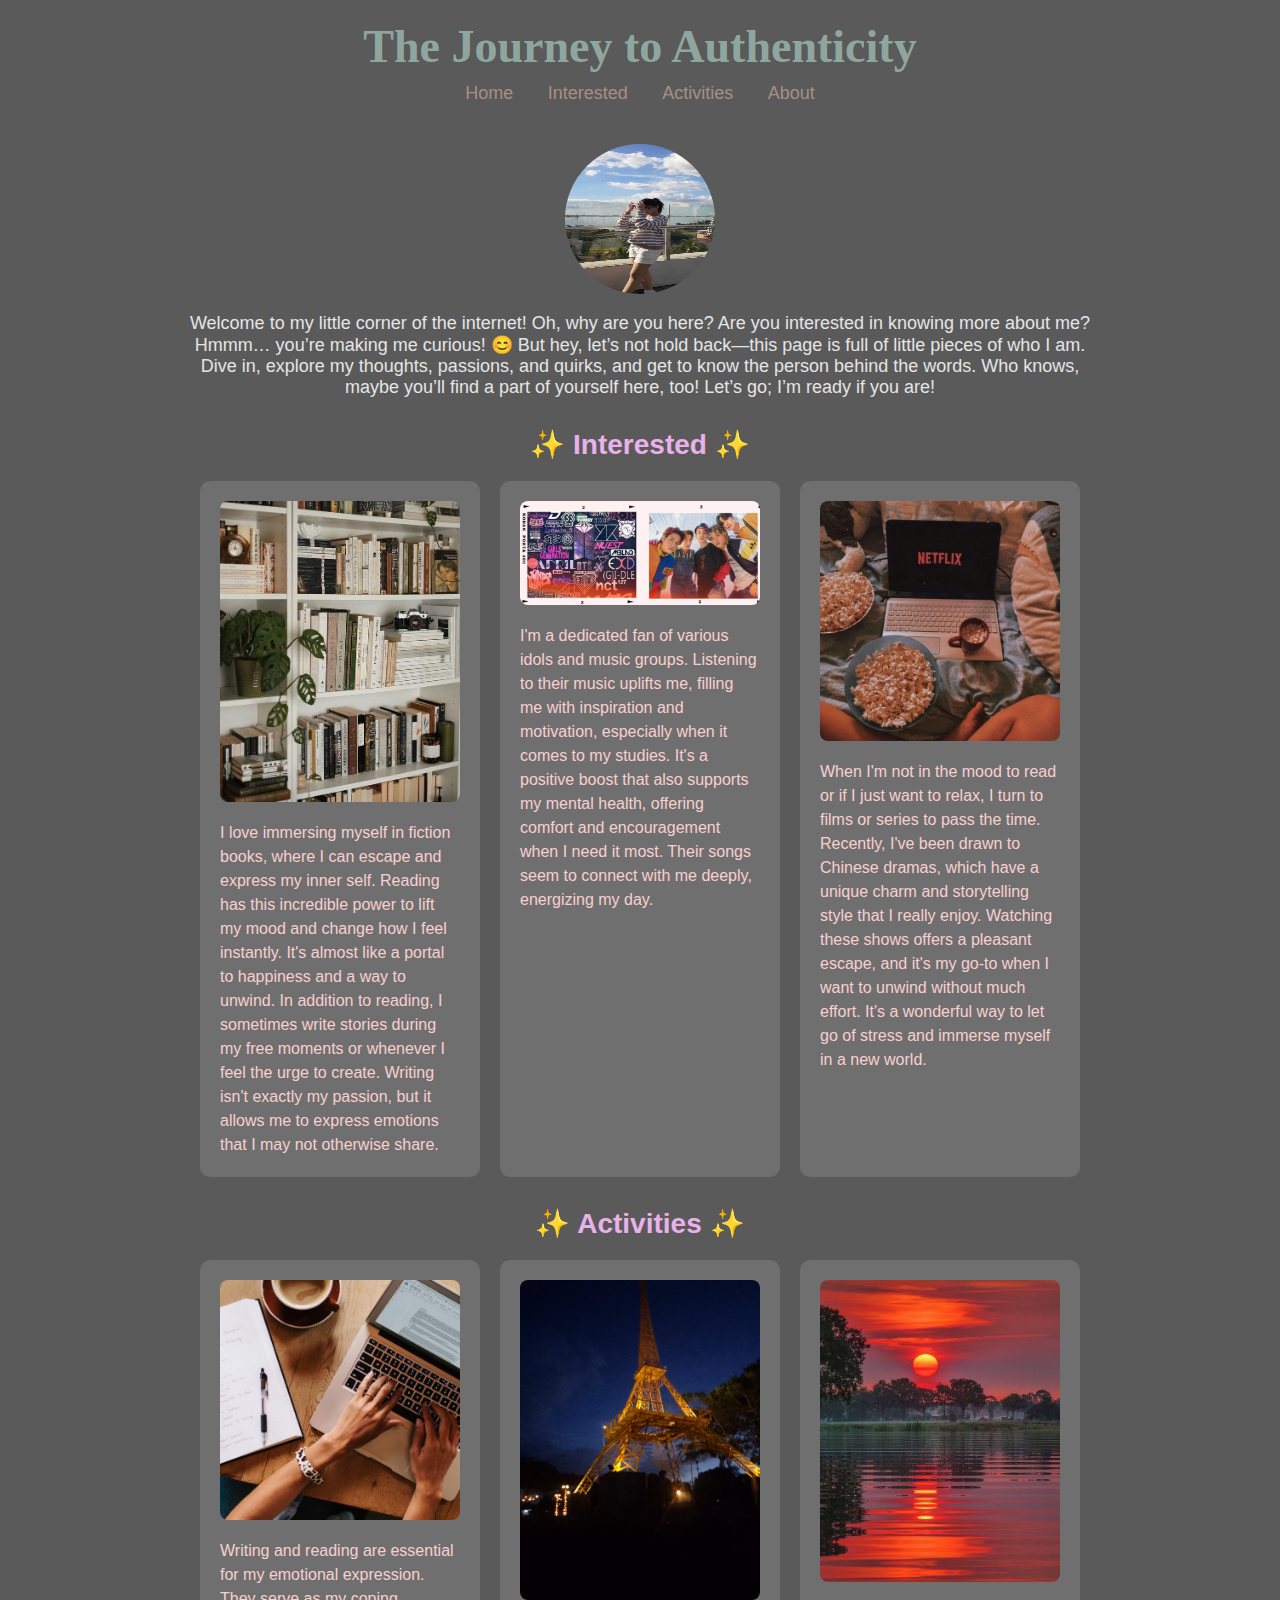
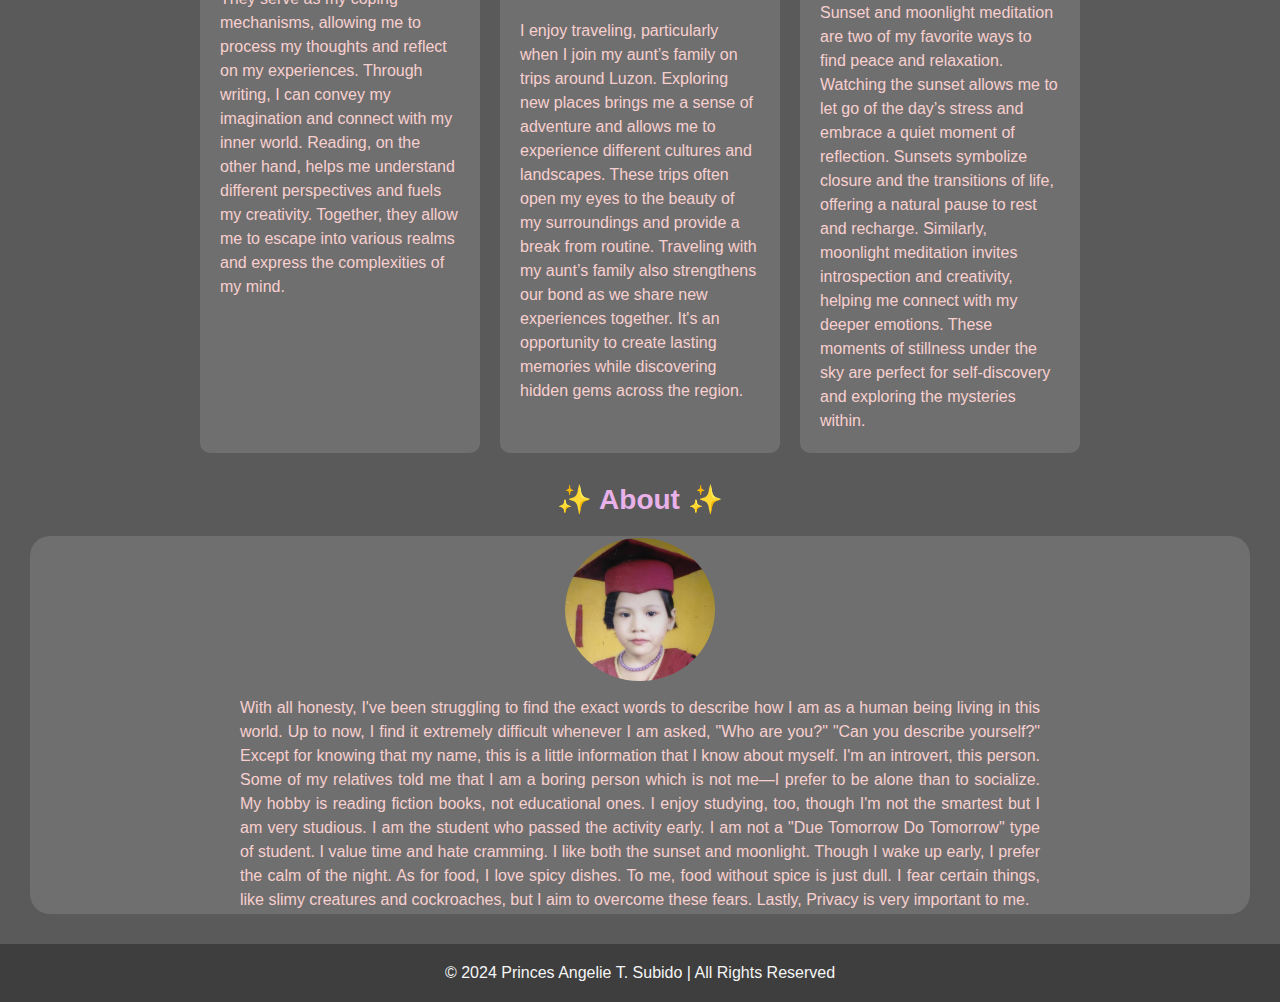
<file: index.html>
<!DOCTYPE html>
<html lang="en">
<head>
    <meta charset="UTF-8">
    <meta name="viewport" content="width=device-width, initial-scale=1.0">
    <title>The Journey to Authenticity</title>
    <link rel="stylesheet" href="styles.css">
</head>
<body>
    <header>
        <h1>The Journey to Authenticity</h1>
        <nav>
            <a href="#home">Home</a>
            <a href="#interested">Interested</a>
            <a href="#activities">Activities</a>
            <a href="#about">About</a>
        </nav>
    </header>

    <section class="intro" id="home">
        <img src="Assets/myself.jpg" alt="Profile Image">
        <p>Welcome to my little corner of the internet! Oh, why are you here? Are you interested in knowing more about me? <br>
            Hmmm… you’re making me curious! 😊 But hey, let’s not hold back—this page is full of little pieces of who I am. <br>
            Dive in, explore my thoughts, passions, and quirks, and get to know the person behind the words. Who knows, <br>
            maybe you’ll find a part of yourself here, too! Let’s go; I’m ready if you are!</p>
    </section>

    <section class="section" id="interested">
        <h2>✨ Interested ✨</h2>

        <div class="content">
            <div class="box">
                <img src="Assets/reading.jpg" alt="Bookshelf">
                <p>I love immersing myself in fiction books, where I can escape and express my inner self. Reading has this incredible power to lift my mood and change how I feel instantly. It's almost like a portal to happiness and a way to unwind. In addition to reading, I sometimes write stories during my free moments or whenever I feel the urge to create. Writing isn't exactly my passion, but it allows me to express emotions that I may not otherwise share.</p>
            </div>

            <div class="box">
                <img src="Assets/idol.png" alt="Music">
                <p>I'm a dedicated fan of various idols and music groups. Listening to their music uplifts me, filling me with inspiration and motivation, especially when it comes to my studies. It's a positive boost that also supports my mental health, offering comfort and encouragement when I need it most. Their songs seem to connect with me deeply, energizing my day.</p>
            </div>

            <div class="box">
                <img src="Assets/watching.jpg" alt="Dramas">
                <p>When I'm not in the mood to read or if I just want to relax, I turn to films or series to pass the time. Recently, I've been drawn to Chinese dramas, which have a unique charm and storytelling style that I really enjoy. Watching these shows offers a pleasant escape, and it's my go-to when I want to unwind without much effort. It's a wonderful way to let go of stress and immerse myself in a new world.</p>
            </div>
        </div>
    </section>

    <section class="section" id="activities">
        <h2>✨ Activities ✨</h2>

        <div class="content">
            <div class="box">
                <img src="Assets/writing.jpg" alt="Writing">
                <p>Writing and reading are essential for my emotional expression. They serve as my coping mechanisms, allowing me to process my thoughts and reflect on my experiences. Through writing, I can convey my imagination and connect with my inner world. Reading, on the other hand, helps me understand different perspectives and fuels my creativity. Together, they allow me to escape into various realms and express the complexities of my mind.</p>
            </div>

            <div class="box">
                <img src="Assets/travel.jpg" alt="Travel">
                <p>I enjoy traveling, particularly when I join my aunt’s family on trips around Luzon. Exploring new places brings me a sense of adventure and allows me to experience different cultures and landscapes. These trips often open my eyes to the beauty of my surroundings and provide a break from routine. Traveling with my aunt’s family also strengthens our bond as we share new experiences together. It's an opportunity to create lasting memories while discovering hidden gems across the region.</p>
            </div>

            <div class="box">
                <img src="Assets/sunmoon.jpg" alt="Meditation">
                <p>Sunset and moonlight meditation are two of my favorite ways to find peace and relaxation. Watching the sunset allows me to let go of the day’s stress and embrace a quiet moment of reflection. Sunsets symbolize closure and the transitions of life, offering a natural pause to rest and recharge. Similarly, moonlight meditation invites introspection and creativity, helping me connect with my deeper emotions. These moments of stillness under the sky are perfect for self-discovery and exploring the mysteries within.</p>
            </div>
        </div>
    </section>

    <section class="section" id="about">
        <h2>✨ About ✨</h2>
        <div class="content"></div>
            <div class="about-content">
              <img src="Assets/littleme.jpeg" alt="About Me">
              <p>With all honesty, I've been struggling to find the exact words to describe how I am as a human being living in this world. Up to now, I find it extremely difficult whenever I am asked, "Who are you?" "Can you describe yourself?" Except for knowing that my name, this is a little information that I know about myself. I'm an introvert, this person. Some of my relatives told me that I am a boring person which is not me—I prefer to be alone than to socialize. My hobby is reading fiction books, not educational ones. I enjoy studying, too, though I'm not the smartest but I am very studious. I am the student who passed the activity early. I am not a "Due Tomorrow Do Tomorrow" type of student. I value time and hate cramming. I like both the sunset and moonlight. Though I wake up early, I prefer the calm of the night. As for food, I love spicy dishes. To me, food without spice is just dull. I fear certain things, like slimy creatures and cockroaches, but I aim to overcome these fears. Lastly, Privacy is very important to me.</p>
          </div>
        </div>
    </section>

    <footer class="footer">
        <p>&copy; 2024 Princes Angelie T. Subido | All Rights Reserved</p>
      </footer>
</body>
</html>
</file>
<file: styles.css>
* {
    margin: 0;
    padding: 0;
    box-sizing: border-box;
    font-family: Arial, sans-serif;
}

body {
    background-color: #5a5a5a;
    color: #fffdfd;
}

header {
    text-align: center;
    padding: 20px;
}

header h1 {
    font-family: 'Brush Script MT', cursive;
    font-size: 46px;
    color: #ccfeee7b;
    margin-bottom: 10px;
}

nav a {
    margin: 0 15px;
    color: #c0a193c6;
    text-decoration: none;
    font-size: 18px;
}

nav a:hover {
    color: #ffd700;
}

.intro {
    text-align: center;
    margin: 20px;
}

.intro img {
    border-radius: 500%;
    width: 150px;
    height: 150px;
}

.intro p {
    margin-top: 15px;
    font-size: 18px;
    color: #e5e5e5;
}

.section {
    margin: 30px;
    text-align: center;
}

.section h2 {
    font-size: 28px;
    color: #e9b1e9;
    margin-bottom: 20px;
}

.content {
    display: flex;
    flex-wrap: wrap;
    justify-content: center;
    gap: 20px;
}

.box {
    width: 280px;
    background-color: #706f6f;
    padding: 20px;
    border-radius: 10px;
    text-align: left;
}

.box img {
    width: 100%;
    height: auto;
    border-radius: 8px;
    margin-bottom: 15px;
}

.box p {
    color: #f8cfcf;
    font-size: 16px;
    line-height: 1.5;
}

.about-section {
    margin: 30px auto;
    width: 70%;
    text-align: center;
}

.about-section h2 {
    font-size: 28px;
    color: #978e5d;
    margin-bottom: 20px;
}

.about-content {
    background-color: #706f6f;
    padding: 1.5px;
    border-radius: 20px;
    text-align: left;
    display: flex;
    flex-direction: column;
    align-items: center;
}

.about-content img {
    width: 150px;
    height: auto;
    border-radius: 50%;
    margin-bottom: 15px;
}

.about-content p {
    color: #f8cfcf;
    font-size: 16px;
    line-height: 1.5;
    text-align: justify;
    max-width: 800px;
}

.footer {
    text-align: center;
    padding: 20px;
    background-color: #3e3e3e;
    color: #f5f5f5;
    font-size: 16px;
}
</file>
